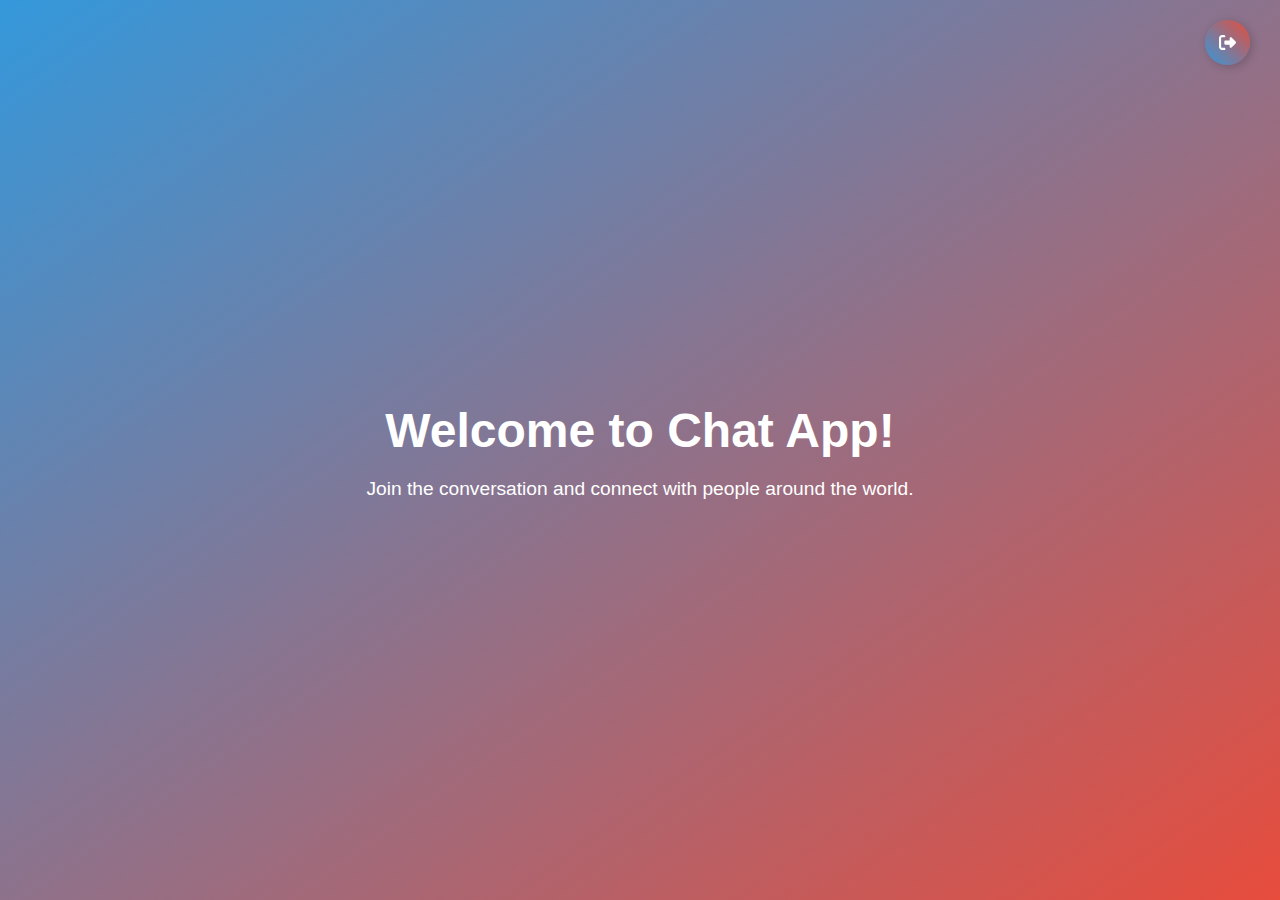
<file: index.html>
<!DOCTYPE html>
<html lang="en">

<head>
    <meta charset="UTF-8">
    <meta name="viewport" content="width=device-width, initial-scale=1.0">
    <title>Chat App</title>
    <style>
        body {
            margin: 0;
            padding: 0;
            height: 100vh;
            display: flex;
            justify-content: center;
            align-items: center;
            background: linear-gradient(to bottom right, #3498db, #e74c3c);
            color: white;
            font-family: Arial, sans-serif;
        }

        .container {
            text-align: center;
        }

        .container h1 {
            font-size: 3em;
            margin-bottom: 20px;
        }

        .container p {
            font-size: 1.2em;
            margin-bottom: 30px;
        }

        .top-right-buttons {
            position: absolute;
            top: 20px;
            right: 30px;
        }

        .top-right-buttons button {
            margin-left: 20px;
            cursor: pointer;
            position: relative;
            overflow: hidden;
            width: 45px;
            height: 45px;
            border: none;
            border-radius: 50%;
            background: linear-gradient(to top right, #3498db, #e74c3c);
            box-shadow: 2px 2px 10px rgba(0, 0, 0, 0.199);
            transition-duration: .3s;
        }

        .top-right-buttons button .sign {
            width: 100%;
            transition-duration: .3s;
            display: flex;
            align-items: flex-start;
            justify-content: center;
        }

        .top-right-buttons button .sign svg {
            width: 17px;
        }

        .top-right-buttons button .sign svg path {
            fill: white;
        }

        .top-right-buttons button .text {
            position: absolute;
            left: 28%;            
            width: 0%;
            opacity: 0;
            color: white;
            font-size: 1.2em;
            font-weight: 600;
            transition-duration: .3s;
            margin-top: -18px;           
        }

        .top-right-buttons button:hover {
            width: 125px;
            border-radius: 40px;
            transition-duration: .3s;
        }

        .top-right-buttons button:hover .sign {
            width: 30%;
            transition-duration: .3s;
            padding-left: 20px;
        }

        .top-right-buttons button:hover .text {
            opacity: 1;
            width: 70%;
            transition-duration: .3s;
            padding-right: 10px;
        }

        .top-right-buttons button:active {
            transform: translate(2px ,2px);
        }
    </style>
</head>

<body>
    <div class="container">
        <h1>Welcome to Chat App!</h1>
        <p>Join the conversation and connect with people around the world.</p>
    </div>
    <div class="top-right-buttons">
        <button id="loginButton">
            <div class="sign"><svg viewBox="0 0 512 512"><path d="M377.9 105.9L500.7 228.7c7.2 7.2 11.3 17.1 11.3 27.3s-4.1 20.1-11.3 27.3L377.9 406.1c-6.4 6.4-15 9.9-24 9.9c-18.7 0-33.9-15.2-33.9-33.9l0-62.1-128 0c-17.7 0-32-14.3-32-32l0-64c0-17.7 14.3-32 32-32l128 0 0-62.1c0-18.7 15.2-33.9 33.9-33.9c9 0 17.6 3.6 24 9.9zM160 96L96 96c-17.7 0-32 14.3-32 32l0 256c0 17.7 14.3 32 32 32l64 0c17.7 0 32 14.3 32 32s-14.3 32-32 32l-64 0c-53 0-96-43-96-96L0 128C0 75 43 32 96 32l64 0c-17.7 0 32 14.3 32 32s-14.3 32-32 32z"></path></svg></div>
            <div class="text">Login</div>
        </button>
    </div>
    <script src="main.js"></script> 
</body>

</html>
</file>
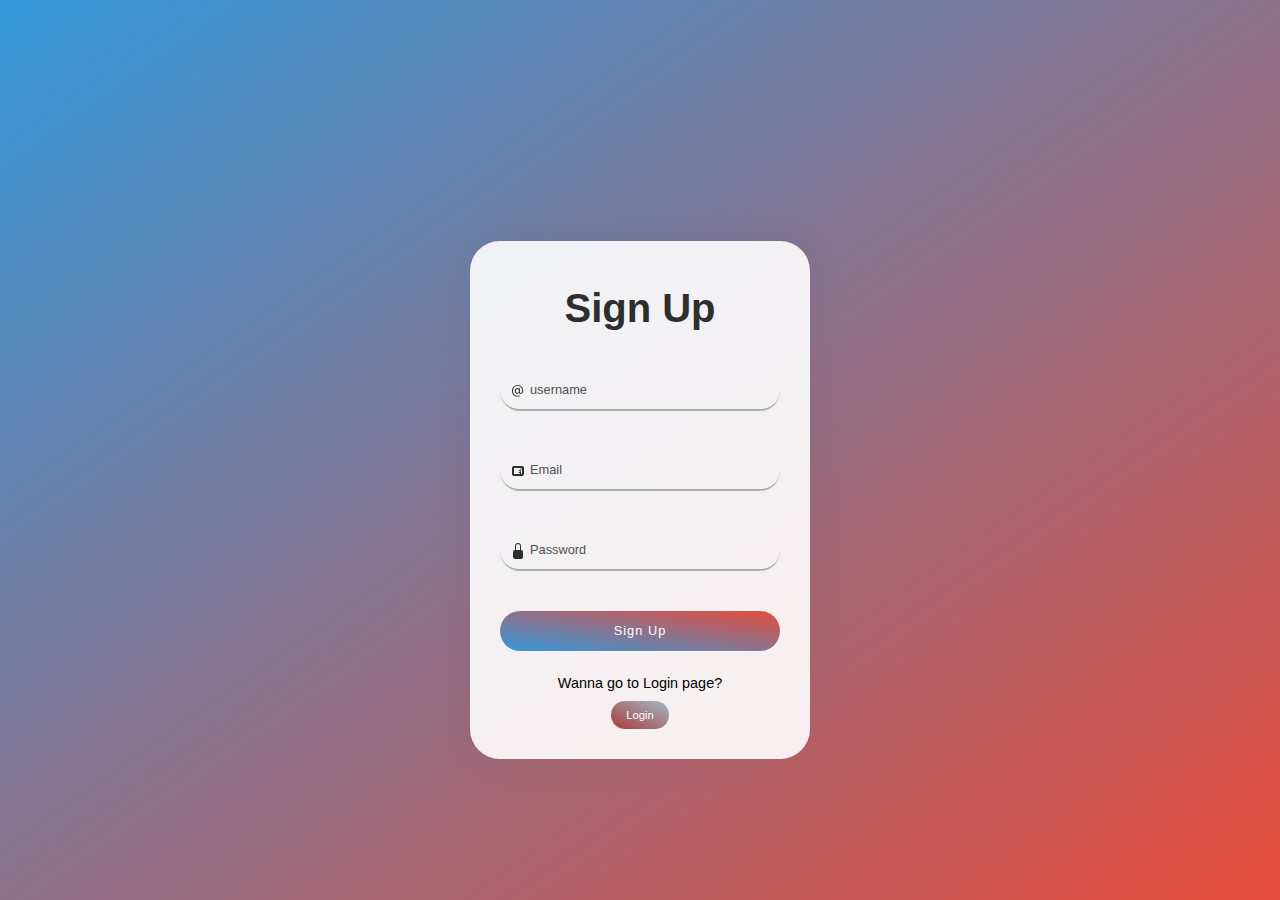
<file: signup.html>
<!DOCTYPE html>
<html lang="en">

<head>
    <meta charset="UTF-8">
    <meta name="viewport" content="width=device-width, initial-scale=1.0">
    <link rel="stylesheet" href="https://cdnjs.cloudflare.com/ajax/libs/font-awesome/6.0.0/css/all.min.css" integrity="sha512-...">
    <title>Sign Up - Chat App</title>
    <style>
        body {
            margin: 0;
            padding: 0;
            height: 100vh;
            display: flex;
            justify-content: center;
            align-items: center;
            background: linear-gradient(to bottom right, #3498db, #e74c3c);
            color: white;
            font-family: Arial, sans-serif;
        }

        .form_main {
            width: 280px;
            display: flex;
            flex-direction: column;
            align-items: center;
            justify-content: center;
            background-color: rgba(255, 255, 255, 0.9); /* Adjust the opacity as needed */
            padding: 30px 30px 30px 30px;
            border-radius: 30px;
            box-shadow: 0px 0px 40px rgba(0, 0, 0, 0.062);
            margin: 0 auto;
            margin-top: 100px;
        }

        .heading {
            font-size: 2.5em;
            color: #2e2e2e;
            font-weight: 700;
            margin: 15px 0 30px 0;
        }

        .inputContainer {
            width: 100%;
            position: relative;
            display: flex;
            align-items: center;
            justify-content: center;
            margin-bottom: 20px;
        }

        .inputIcon {
            position: absolute;
            left: 10px;
        }

        .inputField {
            width: 100%;
            height: 40px;
            background-color: transparent;
            border: none;
            border-bottom: 2px solid rgb(173, 173, 173);
            border-radius: 30px;
            margin: 10px 0;
            color: black;
            font-size: .8em;
            font-weight: 500;
            box-sizing: border-box;
            padding-left: 30px;
        }

        .inputField:focus {
            outline: none;
            border-bottom: 2px solid rgb(199, 114, 255);
        }

        .inputField::placeholder {
            color: rgb(80, 80, 80);
            font-size: 1em;
            font-weight: 500;
        }

        #signupButton {
            position: relative;
            width: 100%;
            border: none;
            background: linear-gradient(to top right, #3498db, #e74c3c); /* Gradient background */
            height: 40px;
            color: white;
            font-size: .8em;
            font-weight: 500;
            letter-spacing: 1px;
            border-radius: 30px;
            margin: 10px;
            cursor: pointer;
            overflow: hidden;
            transition-duration: .3s;
        }

        #signupButton::after {
            content: "";
            position: absolute;
            background-color: rgba(255, 255, 255, 0.253);
            height: 100%;
            width: 150px;
            top: 0;
            left: -200px;
            border-bottom-right-radius: 100px;
            border-top-left-radius: 100px;
            filter: blur(10px);
            transition-duration: .5s;
        }

        #signupButton:hover::after {
            transform: translateX(600px);
            transition-duration: .5s;
        }

        .signupContainer {
            margin: 0;
            display: flex;
            flex-direction: column;
            align-items: center;
            justify-content: center;
        }

        .signupContainer p {
            font-size: .9em;
            font-weight: 500;
            color: black;
            margin-bottom: 10px;
        }

        .signupContainer a {
            font-size: .7em;
            font-weight: 500;
            background: linear-gradient(to bottom left, #a2b8c6, #a93c3a);
            color: white;
            text-decoration: none;
            padding: 8px 15px;
            border-radius: 20px;
        }
    </style>
</head>

<body>
    <form class="form_main" action="">
        <p class="heading">Sign Up</p>
        <div class="inputContainer">
            <svg viewBox="0 0 16 16" fill="#2e2e2e" height="16" width="16" xmlns="http://www.w3.org/2000/svg"
                class="inputIcon">
                <path
                    d="M13.106 7.222c0-2.967-2.249-5.032-5.482-5.032-3.35 0-5.646 2.318-5.646 5.702 0 3.493 2.235 5.708 5.762 5.708.862 0 1.689-.123 2.304-.335v-.862c-.43.199-1.354.328-2.29.328-2.926 0-4.813-1.88-4.813-4.798 0-2.844 1.921-4.881 4.594-4.881 2.735 0 4.608 1.688 4.608 4.156 0 1.682-.554 2.769-1.416 2.769-.492 0-.772-.28-.772-.76V5.206H8.923v.834h-.11c-.266-.595-.881-.964-1.6-.964-1.4 0-2.378 1.162-2.378 2.823 0 1.737.957 2.906 2.379 2.906.8 0 1.415-.39 1.709-1.087h.11c.081.67.703 1.148 1.503 1.148 1.572 0 2.57-1.415 2.57-3.643zm-7.177.704c0-1.197.54-1.907 1.456-1.907.93 0 1.524.738 1.524 1.907S8.308 9.84 7.371 9.84c-.895 0-1.442-.725-1.442-1.914z">
                </path>
            </svg>
            <input placeholder="username" id="username" class="inputField" type="text">
        </div>
        
        <div class="inputContainer">
            <svg viewBox="0 0 16 16" fill="#2e2e2e" height="16" width="16" xmlns="http://www.w3.org/2000/svg"
                class="inputIcon">
                <path
                    d="M12 3H4c-1.1 0-2 .9-2 2v6c0 1.1.9 2 2 2h8c1.1 0 2-.9 2-2V5c0-1.1-.9-2-2-2zm0 8H4V5h8v6zm-1.5-3.5H11v-1h.5c.28 0 .5-.22.5-.5s-.22-.5-.5-.5h-1v-1h1c.28 0 .5-.22.5-.5s-.22-.5-.5-.5h-1V7h-1.5c-.28 0-.5.22-.5.5s.22.5.5.5H10v1h-1c-.28 0-.5.22-.5.5s.22.5.5.5h1v1h-1c-.28 0-.5.22-.5.5s.22.5.5.5h1v1h1.5c.28 0 .5-.22.5-.5s-.22-.5-.5-.5z">
                </path>
            </svg>
            <input placeholder="Email" id="email" class="inputField" type="email">
        </div>
        
        <div class="inputContainer">
            <svg viewBox="0 0 16 16" fill="#2e2e2e" height="16" width="16" xmlns="http://www.w3.org/2000/svg"
                class="inputIcon">
                <path
                    d="M8 1a2 2 0 0 1 2 2v4H6V3a2 2 0 0 1 2-2zm3 6V3a3 3 0 0 0-6 0v4a2 2 0 0 0-2 2v5a2 2 0 0 0 2 2h6a2 2 0 0 0 2-2V9a2 2 0 0 0-2-2z">
                </path>
            </svg>
            <input placeholder="Password" id="password" class="inputField" type="password">
        </div>

        <button id="signupButton" type="button">Sign Up</button>
        
        <div class="signupContainer">
            <p>Wanna go to Login page?</p>
            <a href="/login.html">Login</a>
        </div>    
    </form>
    <script>
        document.addEventListener('DOMContentLoaded', function () {
            document.getElementById('signupButton').addEventListener('click', function() {
                // Redirect to dashboard.html
                window.location.href = '/dashboard.html';
            });
        });
    </script>
</body>

</html>
</file>
